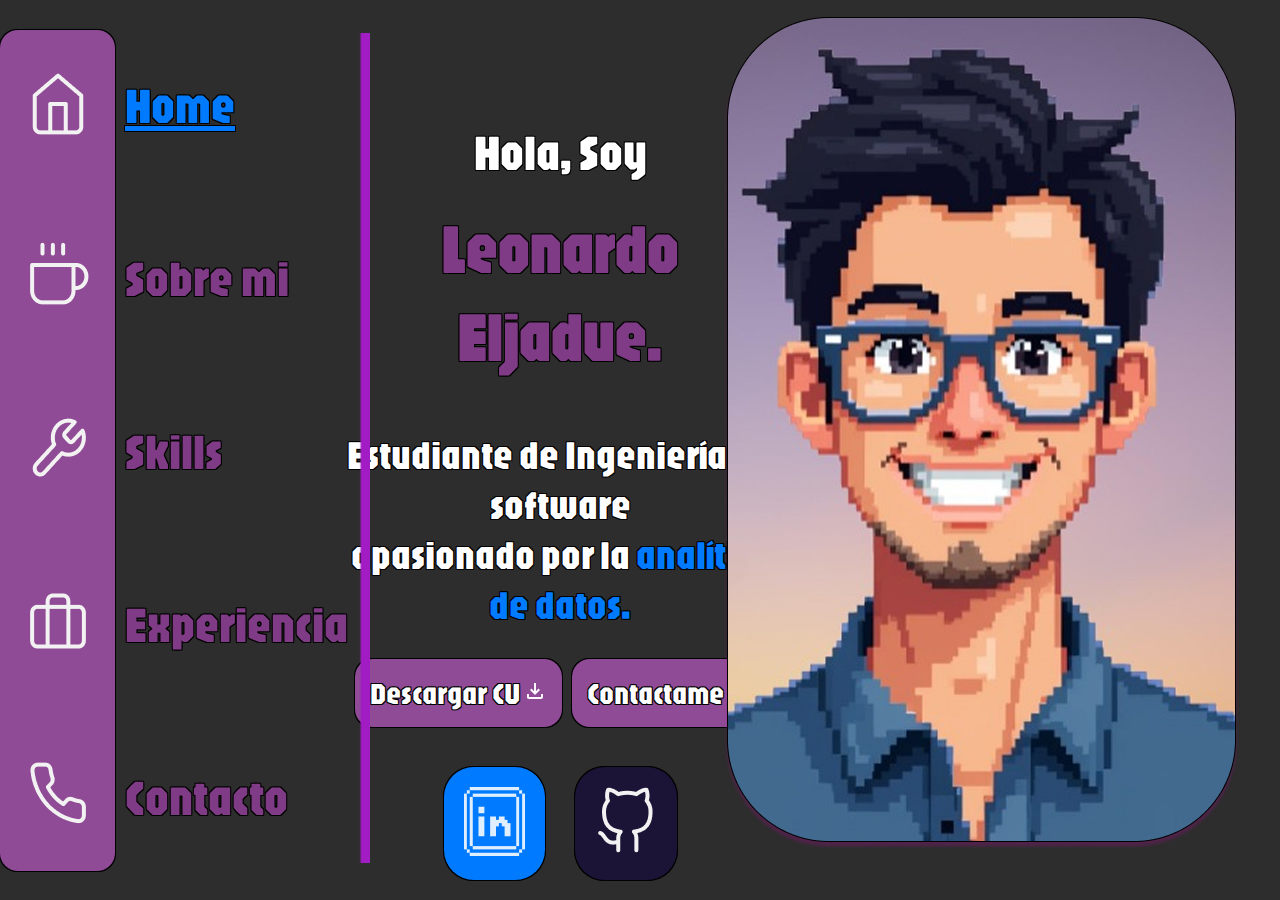
<file: index.html>
<!DOCTYPE html>
<html lang="en">
<head>
    <meta charset="UTF-8">
    <meta name="viewport" content="width=device-width, initial-scale=1.0">
    <title>Home</title>
    <link rel ="stylesheet" href = "./styles/style.css">
</head>
<body class = "body">
    <aside class = "header">
        <div class = "iconos">
            <a href= "index.html"><img class = "home"  src = "Assets/Home (1).png"></a>
            <a href= "about.html"><img class = "sobremi"  href= "about.html" src = "Assets/Coffee.png"></a>
            <a href= "skills.html"><img class = "skills" src = "Assets/Tool.png"></a> 
            <a href= "experiencia.html"><img class = "experiencia" src = "Assets/Briefcase.png"></a>
            <a href= "contacto.html"><img class = "contactoicono" src = "Assets/Phone.png"></a>
        
        </div>
        
        <nav class = "menu">
       
            <a class = "submenu active" href= "index.html">Home </a>
            <a class = "submenu" href= "about.html">Sobre mi</a>
            <a class = "submenu" href= "skills.html">Skills</a>
            <a class = "submenu" href= "experiencia.html">Experiencia</a>
            <a class = "submenu" href= "contacto.html">Contacto</a>
 
            
        </nav>
        
        <div class = "lineapos">
            <img class = "linea" src = "Assets/Line 1.png">
        </div>
    </aside>
        
    <main class = "principal">

        <section class = "contenido" >
            <div class = "presentacion">
                <h1 class = "titulo"> Hola, Soy</h1>
                <p class = "nombre">Leonardo <br>Eljadue.</p>
                <p class = "texto">Estudiante de Ingeniería de software<br>apasionado por la <span class = "textoresaltar">analítica de datos.</span><br></p>
            <div>
            <div class = "links">
                <div class ="cvdescarga">
                    <a class = "cv" href="Assets/CVEsp.pdf" download="CVEsp.pdf">Descargar CV</a>
                    <a class = "cvimg" href="Assets/CVEsp.pdf" download="CVEsp.pdf"><img src = "Assets/descargarcv.png" ></a>
                </div>
                <div class = "contacto">
                    <a class = "contactame" href= "contacto.html">Contactame</a>
                    <a href="contacto.html"><img src = "Assets/Contactame.png" ></a>
                </div>
            </div>
            <div class = "redes">
                <a class ="linkedin" href = "https://www.linkedin.com/in/leonardodejesuseljadue/"><img src = "Assets/logo-linkedin--Streamline-Pixel.png"></a>
                <a class ="github" href = "https://github.com/byteknight-11"><img src="Assets/Github.png"></a>
            </div>
        </section>
            <img class = "retro" src="Assets/imagenretro.png">
    </main>
</body>
</html>
</file>
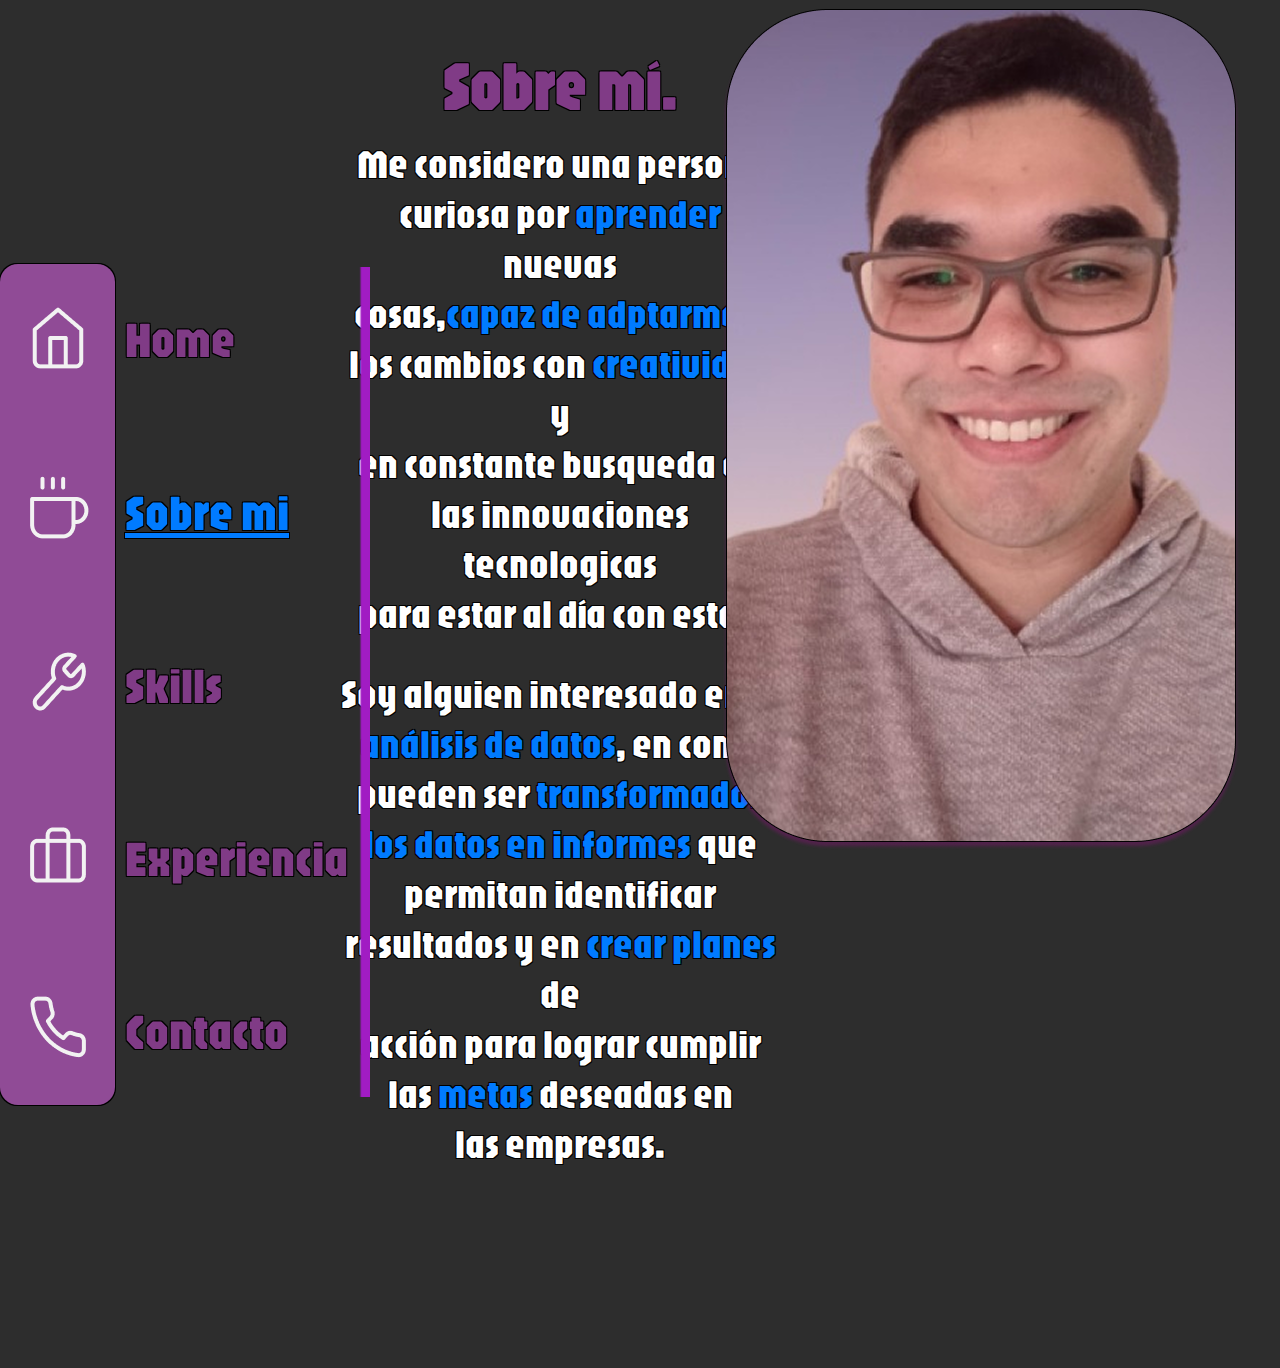
<file: about.html>
<!DOCTYPE html>
<html lang="en">
<head>
    <meta charset="UTF-8">
    <meta name="viewport" content="width=device-width, initial-scale=1.0">
    <title>Home</title>
    <link rel ="stylesheet" href = "./styles/style.css">
</head>
<body class = "body">
    <aside class = "header">
        <div class = "iconos">
            <a href= "index.html"><img class = "home"  src = "Assets/Home (1).png"></a>
            <a href= "about.html"><img class = "sobremi"  href= "about.html" src = "Assets/Coffee.png"></a>
            <a href= "skills.html"><img class = "skills" src = "Assets/Tool.png"></a> 
            <a href= "experiencia.html"><img class = "experiencia" src = "Assets/Briefcase.png"></a>
            <a href= "contacto.html"><img class = "contactoicono" src = "Assets/Phone.png"></a>
        
        </div>
        
        <nav class = "menu">
        
            <a class = "submenu" href= "index.html">Home</a>
            <a class = "submenu active" href= "about.html">Sobre mi</a>
            <a class = "submenu" href= "skills.html">Skills</a>
            <a class = "submenu" href= "experiencia.html">Experiencia</a>
            <a class = "submenu" href= "contacto.html">Contacto</a>

        </nav>
        
        <div class = "lineapos">
            <img class = "linea" src = "Assets/Line 1.png">
        </div>
    </aside>
        
    <main class = "principal">

        <section class = "contenido" >
            <div class = "presentacion_sobre">
                <h1 class = "sobremititulo">Sobre mí.</h1>
                <p class = "p1">Me considero una persona curiosa por <span class = "textoresaltar">aprender</span> nuevas<br> cosas,<span class = "textoresaltar">capaz de adptarme </span> a los cambios con <span class = "textoresaltar">creatividad</span> y<br> en constante busqueda de las innovaciones tecnologicas<br> para estar al día con estas.</span><br></p>
                <p class = "p2">Soy alguien interesado en el <span class = "textoresaltar">análisis de datos</span>, en como<br> pueden ser <span class = "textoresaltar">transformados los datos en informes</span> que<br> permitan identificar resultados y en <span class = "textoresaltar">crear planes</span> de<br> acción para lograr cumplir las <span class = "textoresaltar">metas</span> deseadas en<br>las empresas.</p>
            <div>           
        </section>
            <img class = "retro" src="Assets/fotoperfilleo-removebg-preview 1.png">
    </main>
</body>
</html>
</file>
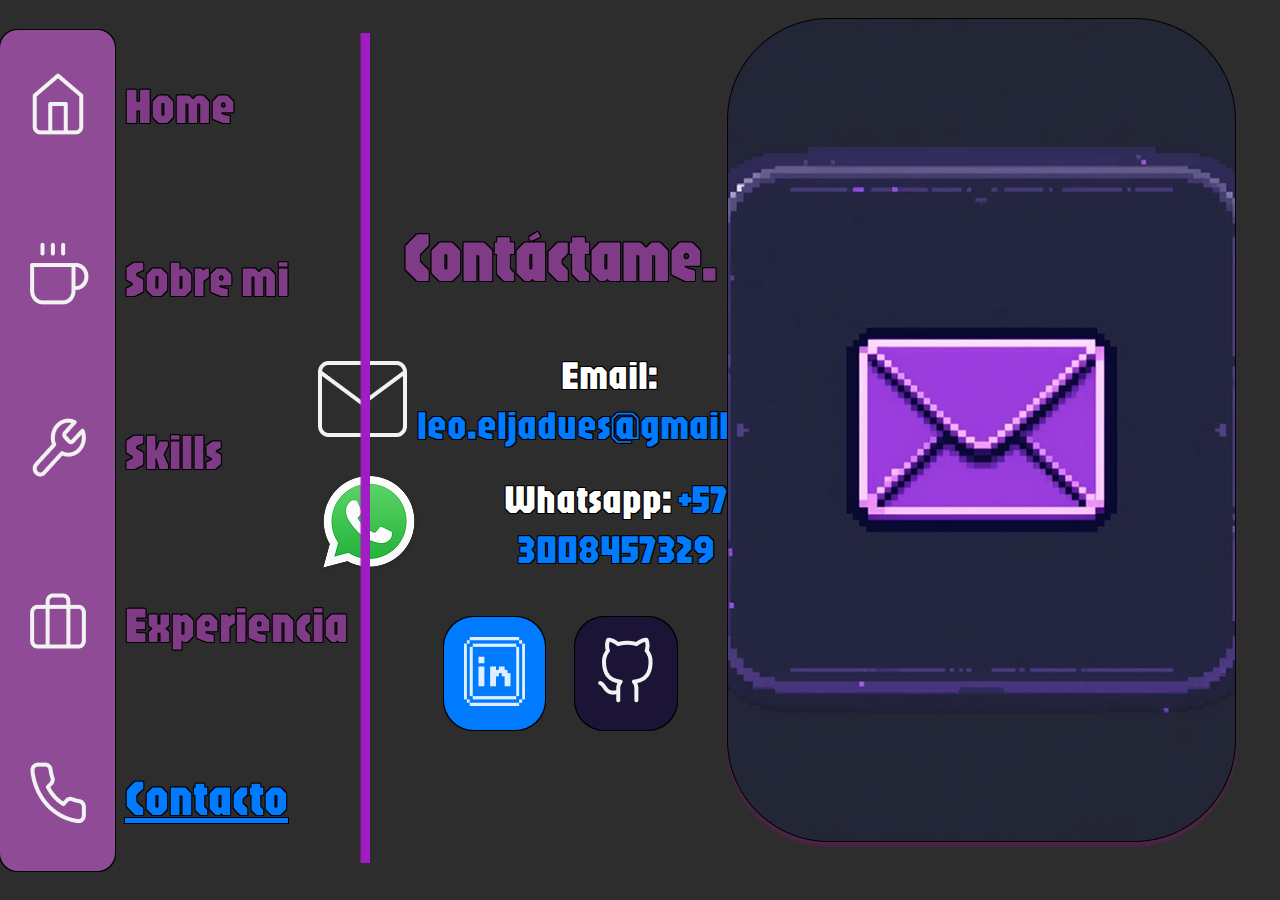
<file: contacto.html>
<!DOCTYPE html>
<html lang="en">
<head>
    <meta charset="UTF-8">
    <meta name="viewport" content="width=device-width, initial-scale=1.0">
    <title>Home</title>
    <link rel ="stylesheet" href = "./styles/style.css">
</head>
<body class = "body">
    <aside class = "header">
        <div class = "iconos">
            <a href= "index.html"><img class = "home"  src = "Assets/Home (1).png"></a>
            <a href= "about.html"><img class = "sobremi"  href= "about.html" src = "Assets/Coffee.png"></a>
            <a href= "skills.html"><img class = "skills" src = "Assets/Tool.png"></a> 
            <a href= "experiencia.html"><img class = "experiencia" src = "Assets/Briefcase.png"></a>
            <a href= "contacto.html"><img class = "contactoicono" src = "Assets/Phone.png"></a>
        
        </div>
        
        <nav class = "menu">
        
            <a class = "submenu" href= "index.html">Home </a>
            <a class = "submenu" href= "about.html">Sobre mi</a>
            <a class = "submenu" href= "skills.html">Skills</a>
            <a class = "submenu" href= "experiencia.html">Experiencia</a>
            <a class = "submenu active" href= "contacto.html">Contacto</a>
        </nav>
        
        <div class = "lineapos">
            <img class = "linea" src = "Assets/Line 1.png">
        </div>
    </aside>
        
    <main class = "principal">

        <section class = "contenido" >
            <div class = "presentacion">
                <h1 class = "nombre">Contáctame.</h1>
            <div>
    
            <div class= "correocel">
                <div class= "correo">
                    <img class = "correoc"src="Assets/mailicon.png">
                    <p class = "textoc">Email: <span class = "textoresaltar">leo.eljadues@gmail.com</span></p>
                </div>
                <div class = "whatsapp">
                    <img class = "whatsappc" src = "Assets/WhatsAppIcon.png">
                    <p class="textoc">Whatsapp: <span span class = "textoresaltar"> +57 3008457329</span></p>

                </div>


            </div>

            <div class = "redes">
                <a class ="linkedin" href = "https://www.linkedin.com/in/leonardodejesuseljadue/"><img src = "Assets/logo-linkedin--Streamline-Pixel.png" ></a>
                <a class ="github"href = "https://github.com/byteknight-11"><img src="Assets/Github.png"></a>
            </div>
        </section>
        <img class = "retro" src="Assets/contactofoto.png">
    </main>
</body>
</html>
</file>
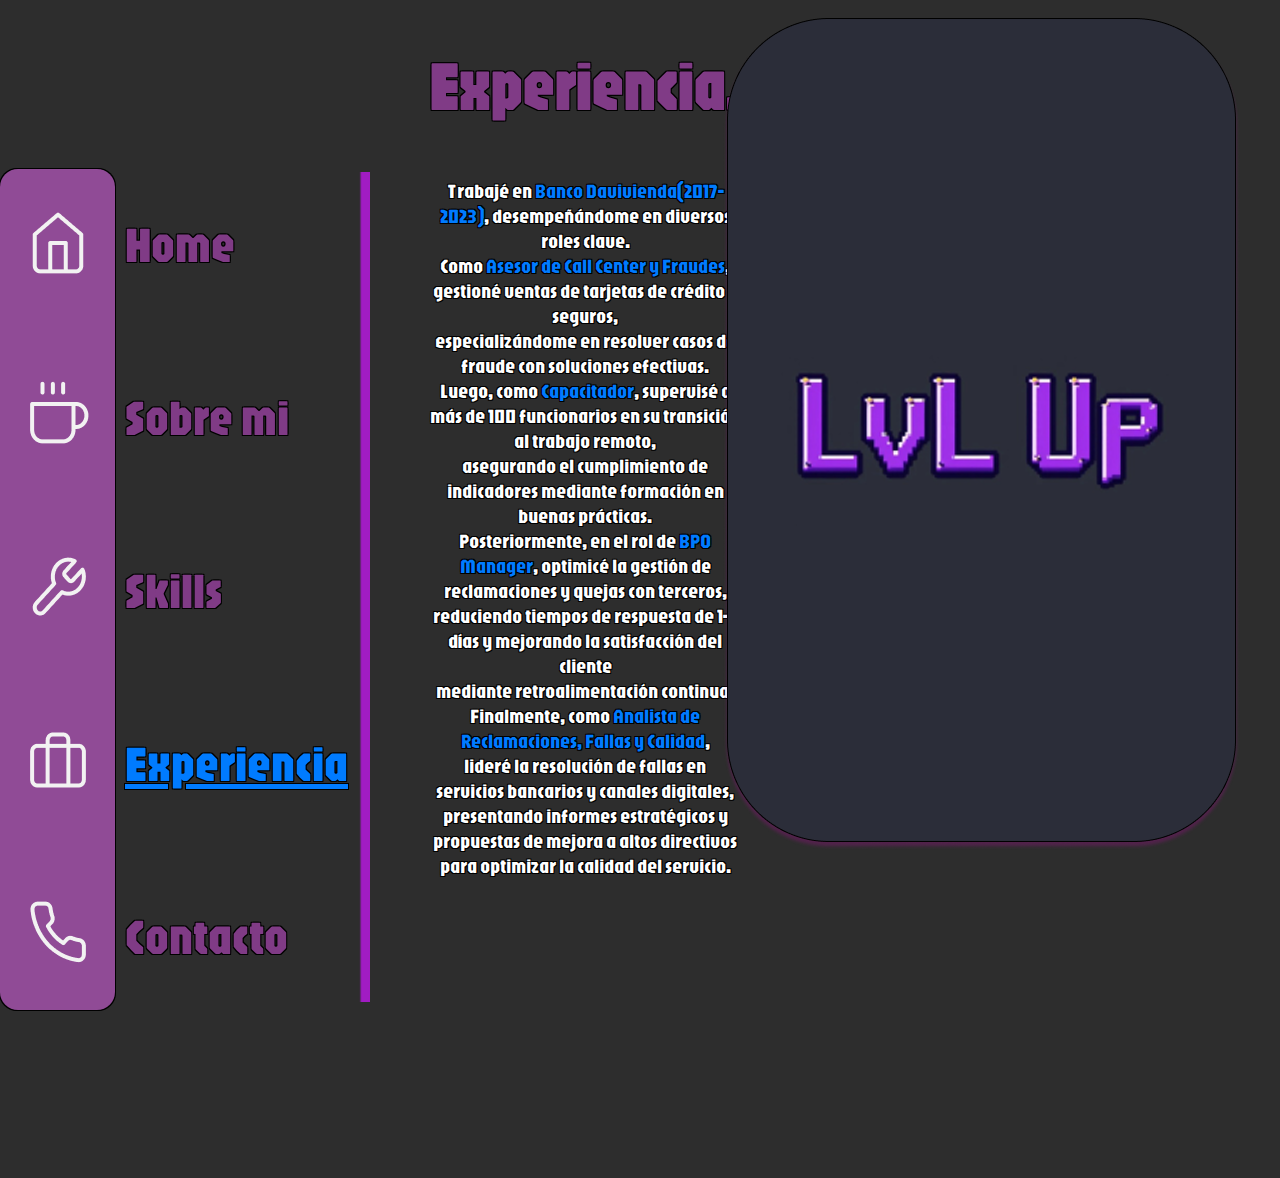
<file: experiencia.html>
<!DOCTYPE html>
<html lang="en">
<head>
    <meta charset="UTF-8">
    <meta name="viewport" content="width=device-width, initial-scale=1.0">
    <title>Home</title>
    <link rel ="stylesheet" href = "./styles/style.css">
</head>
<body class = "body">
    <aside class = "header">
        <div class = "iconos">
            <a href= "index.html"><img class = "home"  src = "Assets/Home (1).png"></a>
            <a href= "about.html"><img class = "sobremi"  href= "about.html" src = "Assets/Coffee.png"></a>
            <a href= "skills.html"><img class = "skills" src = "Assets/Tool.png"></a> 
            <a href= "experiencia.html"><img class = "experiencia" src = "Assets/Briefcase.png"></a>
            <a href= "contacto.html"><img class = "contactoicono" src = "Assets/Phone.png"></a>
        
        </div>
        
        <nav class = "menu">
        
            <a class = "submenu" href= "index.html">Home </a>
            <a class = "submenu" href= "about.html">Sobre mi</a>
            <a class = "submenu" href= "skills.html">Skills</a>
            <a class = "submenu active" href= "experiencia.html">Experiencia</a>
            <a class = "submenu" href= "contacto.html">Contacto</a>
        </nav>
        
        <div class = "lineapos">
            <img class = "linea" src = "Assets/Line 1.png">
        </div>
    </aside>
        
    <main class = "principal">

        <section class = "contenido" >
            <div class = "presentaciontexto">
                <h1 class = "nombre">Experiencia.</h1>
                <p class = "textoexp">Trabajé en <span class = "textoresaltar">Banco Davivienda(2017-2023)</span>, desempeñándome en diversos roles clave.<br> 
                    Como <span class = "textoresaltar">Asesor de Call Center y Fraudes</span>, gestioné ventas de tarjetas de crédito y seguros,<br> 
                    especializándome en resolver casos de fraude con soluciones efectivas.<br> 
                    Luego, como <span class = "textoresaltar">Capacitador</span>, supervisé a más de 100 funcionarios en su transición al trabajo remoto,<br> 
                    asegurando el cumplimiento de indicadores mediante formación en buenas prácticas.<br> 
                    Posteriormente, en el rol de <span class = "textoresaltar">BPO Manager</span>, optimicé la gestión de reclamaciones y quejas con terceros,<br>  
                    reduciendo tiempos de respuesta de 1-2 días y mejorando la satisfacción del cliente <br> mediante retroalimentación continua.
                    Finalmente, como <span class = "textoresaltar">Analista de Reclamaciones, Fallas y Calidad</span>,<br>  lideré la resolución de fallas en servicios bancarios  
                    y canales digitales, presentando informes estratégicos y propuestas de mejora a altos directivos para optimizar la calidad del servicio.</p>
                
            <div>

        </section>
            <img class = "retro" src="Assets/expfoto.png">
    </main>
</body>
</html>
</file>
<file: styles/style.css>
@import url('https://fonts.googleapis.com/css2?family=Jaro:opsz@6..72&display=swap');

:root{

    --colortexto: #FFFFFF;
    --colortitulo: rgba(203, 93, 212, 0.63);
    --colorresaltado: #007BFF;
    --colorfondo: #2D2D2D;
    --sombreado: -1px -1px 0 black,  
    1px -1px 0 black,
   -1px  1px 0 black,
    1px  1px 0 black;
    

    --fuente-retro: "Jaro", sans-serif;

}

*{
    padding: 0;
    margin: 0;
}


body{
    background-color: var(--colorfondo);
    box-sizing: border-box;
    min-height: 100vh;
}

.body{
    display: flex;
    flex-direction: row;
    gap: 60px;
    display: flex;
    align-items: center;
    justify-content: center;
    
}

.header{
    position: fixed;
    left: 0px;
    display: flex;
    align-items: center;
    flex-direction: row;
    gap: 10px;
    position: left;
}

.iconos{
    display: flex;
    flex-direction: column;
    justify-content: space-evenly;
    align-items: center;
    background-color: var(--colortitulo);
    padding: 40px;
    border-radius: 18px;
    gap: 100px;
    width: 35px;
    box-shadow: 
        -1px -1px 0 black,  
         1px -1px 0 black,
        -1px  1px 0 black,
         1px  1px 0 black;
}



.menu{
    display: flex;
    flex-direction: column;
    justify-content: space-evenly;
    gap: 110px;
    font-family: var(--fuente-retro);
    color: var(--colortitulo);
    font-size: 50px;
    text-shadow: var(--sombreado);
    
}

.submenu{
    text-decoration: none;
    color: var(--colortitulo);
}

.submenu.active{
    color: var(--colorresaltado); /* Cambia al color deseado */
    font-weight: bold;
    text-decoration: underline;
}


.linea{
    width: 11.5px;
}

.principal{
    display: flex;
    gap:100px;
    margin-left: 340px;
    
}

.contenido{
    display: flex;
    text-align: center;
    flex-direction: row;
    margin-top:40px;
    margin-right: 500px;
}

.titulo{
    margin-top: 60px;
    margin-bottom: 20px;
    font-family: var(--fuente-retro);
    color: var(--colortexto);
    text-shadow: var(--sombreado);
    font-size: 50px;
}

.nombre{
    margin-bottom: 50px;
    font-family: var(--fuente-retro);
    color: var(--colortitulo);
    text-shadow: var(--sombreado);
    font-size: 70px;
    
}

.texto{
    margin-bottom: 30px;
    font-family: var(--fuente-retro);
    color: var(--colortexto);
    text-shadow: var(--sombreado);
    font-size: 40px;
}

.retro{
    position: fixed;
    right: 40px;
    bottom: 50px;

}

.textoresaltar{
    font-family: var(--fuente-retro);
    color: var(--colorresaltado);
    text-shadow: var(--sombreado);
}

.links{
    display: flex;
    justify-content: center;
    align-items: center;
    gap:10px;
    margin-bottom: 40px;
}

.cvdescarga{
    display: flex;
    align-items: center;  
    gap:3px;
    background-color: var(--colortitulo);
    padding: 15px;
    border-radius: 18px;
    box-shadow: var(--sombreado);
    font-family: var(--fuente-retro);
    color: var(--colortexto);
    text-shadow: var(--sombreado);
    
}

.cv{
    text-decoration: none;
    font-size: 30px;
    color: var(--colortexto);
}

.contactame{
    font-size: 30px;
    text-decoration: none;
    color: var(--colortexto);
}

.contacto{
    display: flex;
    align-items: center; 
    gap:3px;
    background-color: var(--colortitulo);
    padding: 15px;
    border-radius: 18px;
    box-shadow: var(--sombreado);
    font-family: var(--fuente-retro);
    color: var(--colortexto);
    text-shadow: var(--sombreado);
}

.redes{
    display: flex;
    justify-content: center;
    gap: 30px;
}

.linkedin{
    background-color: var(--colorresaltado);
    padding: 20px;
    border-radius: 30px;
    box-shadow: var(--sombreado);
}

.github{
    background-color: #1B1436;
    padding: 20px;
    border-radius: 30px;
    box-shadow: var(--sombreado);
}

.sobremititulo{
    font-family: var(--fuente-retro);
    color: var(--colortitulo);
    text-shadow: var(--sombreado);
    font-size: 70px;
    margin-bottom: 10px;
}

.p1{
    font-family: var(--fuente-retro);
    color: var(--colortexto);
    text-shadow: var(--sombreado);
    font-size: 40px;
    margin-bottom: 30px;
}

.p2{
    font-family: var(--fuente-retro);
    color: var(--colortexto);
    text-shadow: var(--sombreado);
    font-size: 40px;
}

.skillstitulo{
    font-family: var(--fuente-retro);
    color: var(--colortitulo);
    text-shadow: var(--sombreado);
    font-size: 70px;
    margin-bottom: 10px;
}



.p1skills{
    text-align: center;
    margin-bottom: 20px;
    font-family: var(--fuente-retro);
    color: var(--colorresaltado);
    text-shadow: var(--sombreado);
    font-size: 40px;
}

.p2skills{
    text-align: center;
    margin-bottom: 20px;
    font-family: var(--fuente-retro);
    color: var(--colorresaltado);
    text-shadow: var(--sombreado);
    font-size: 40px;
}


.p2skillstexto{
    text-align: center;
    font-family: var(--fuente-retro);
    color: var(--colortexto);
    text-shadow: var(--sombreado);
    font-size: 30px;
}

.logospr{
    display: flex;
    justify-content: space-around;
    gap:40px;
}

.logossoft{
    display: flex;
    justify-content: space-around;
}

.principalskills{
    display: flex;
    flex-direction: column;
    gap: 300px;
    margin-left: 300px;
    margin-bottom: 150px;
}

.presentaciontexto{
    text-align: center;
    margin-bottom: 300px;
    margin-right: 100px;
}

.presentacion_sobre{
    margin-bottom: 200px;
}


.textoexp{
    font-family: var(--fuente-retro);
    color: var(--colortexto);
    text-shadow: var(--sombreado);
    font-size: 20px;
    
}

.presentaciontexto{
    margin-left: 150px;
}


.correo{
    display: flex;
    align-items: center;
    gap: 10px;
    margin-bottom: 20px;
}

.whatsapp{
    display: flex;
    align-items: center;
    gap: 10px;
    margin-bottom: 40px;
}

.textoc{
    font-size: 40px;
    font-family: var(--fuente-retro);
    color: var(--colortexto);
    text-shadow: var(--sombreado);
}

@media screen and (max-width: 1200px) {
  
    .retro{
        display: none;
    }
    .header {
        position: fixed;
        bottom: 0;
        left: 0;
        width: 5%;
        display: flex;
        flex-direction: row;
        justify-content: space-around;
        align-items: center;
        padding: 0px;
        border-radius: 10px 10px 0 0;
        gap: 5px;
    }
    .linea{
        display: none;
    }

    .iconos {
        display: flex;
        flex-direction: row;
        width: 5%;
        margin-left: 4px;
        gap:5px;
        margin-bottom: 600px;
    }
    .menu {
        display: none; 
    }
    
    .presentaciontexto{
        text-align: center;
        margin-left: 0px;
    }

    .presentacion{
        font-size: 5px;
    }

    .contenido{
        margin-top: 0px;
        align-items: center;
        margin-left: 285px;
    }

}
</file>
